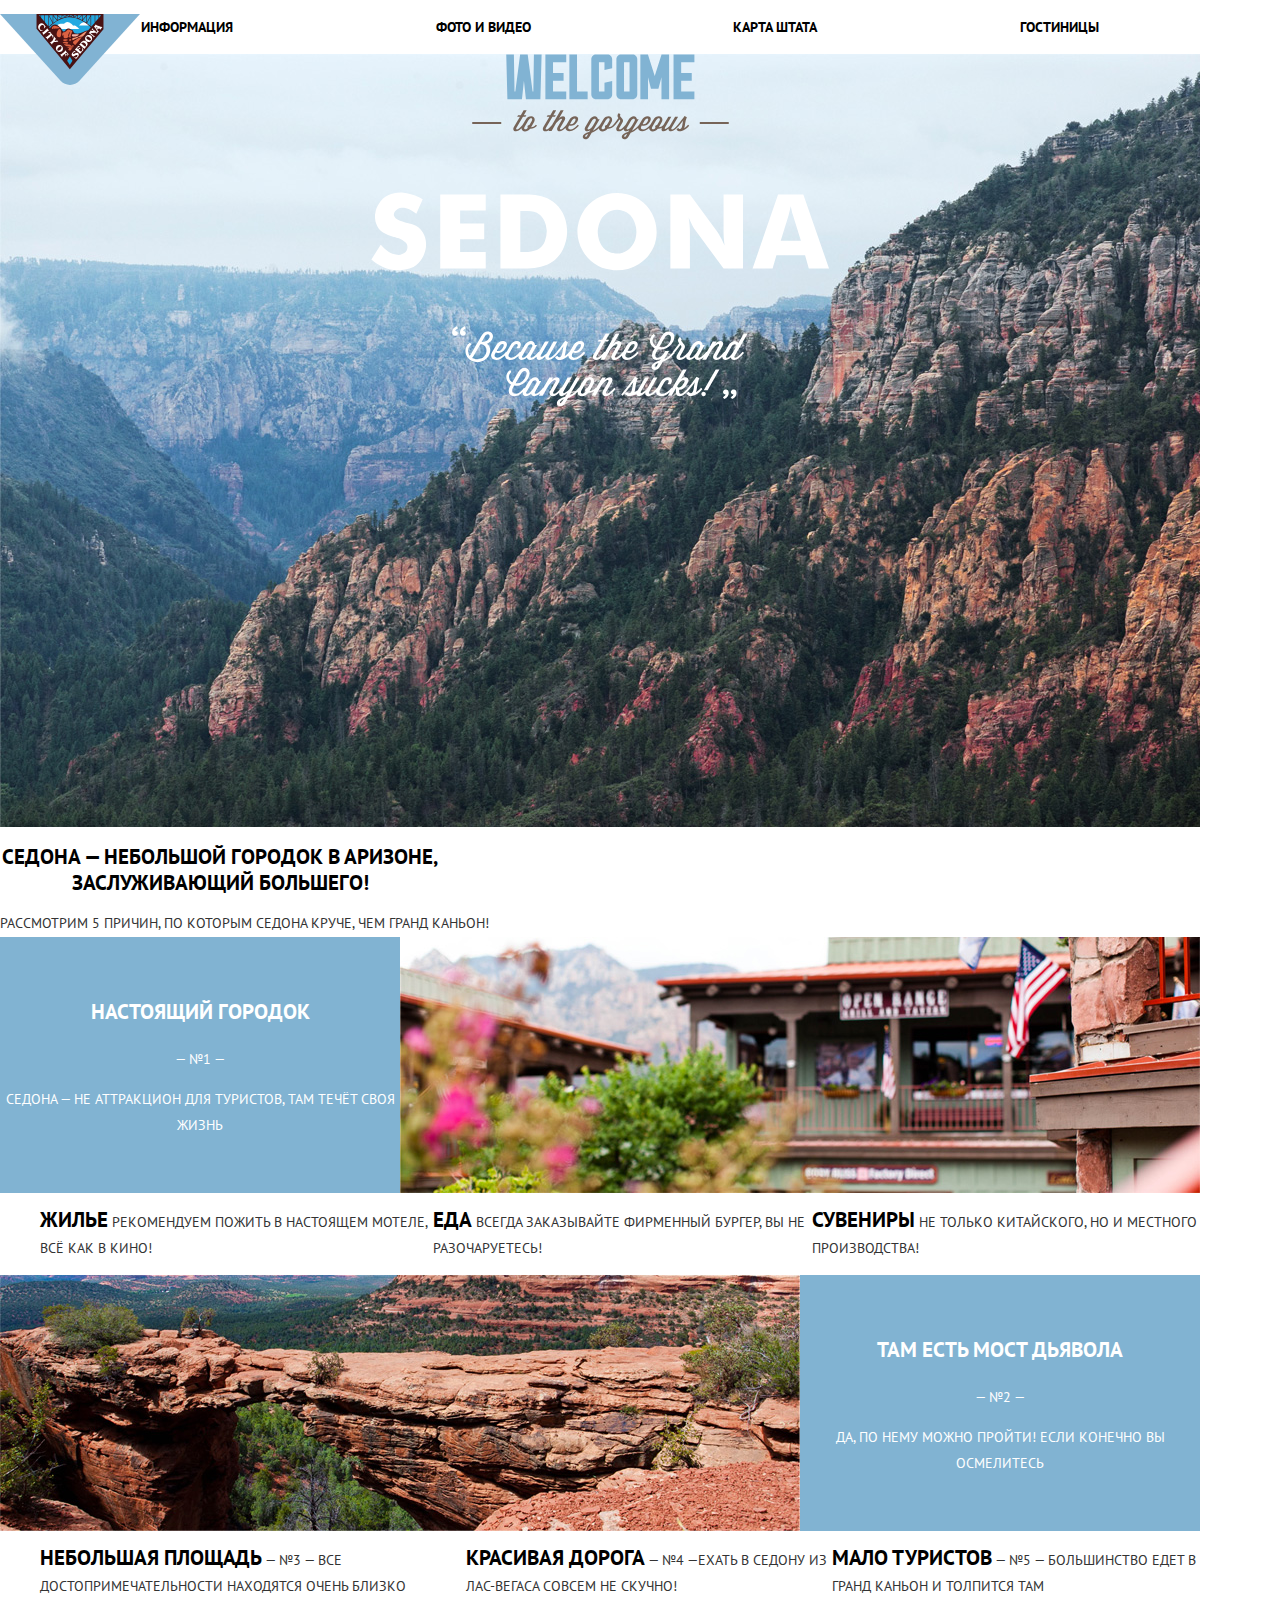
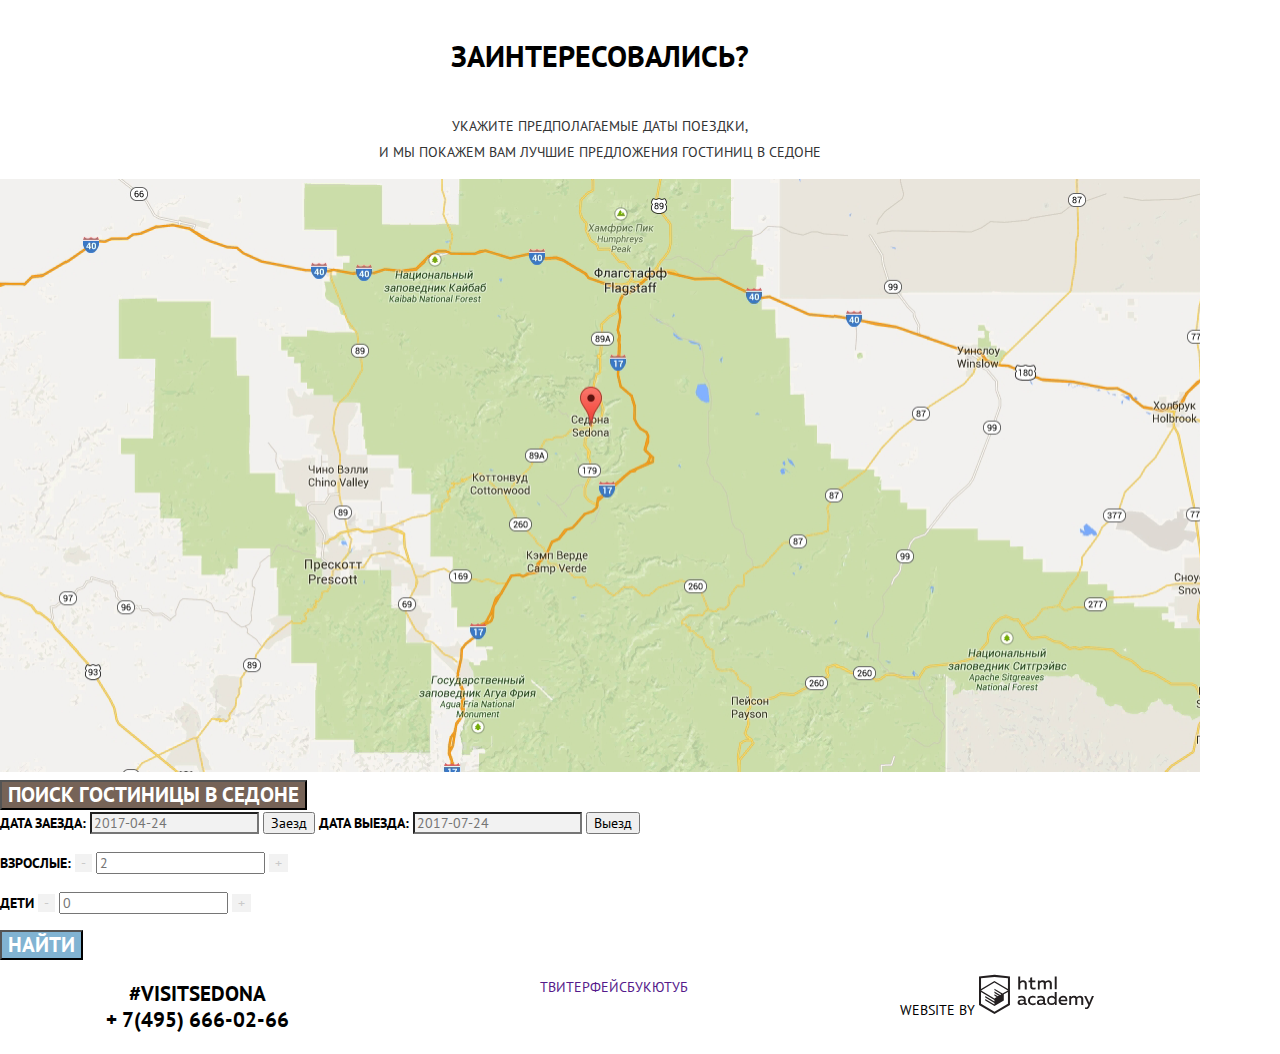
<file: index.html>
<!DOCTYPE html>
<html lang="ru">

<head>
  <meta charset="utf-8">
  <title>HTML Academy: Седона</title>
  <link href="https://fonts.googleapis.com/css?family=PT+Sans:400,700&display=swap&subset=cyrillic" rel="stylesheet">
  <link href="css/normalize.css" rel="stylesheet">
  <link href="css/style.css" rel="stylesheet">
</head>

<body>
  <header>
    <nav class="block-nav">
      <a href="index.html">
        <img class="logo" src="img/logo.svg" width="140" height="71" alt="Логотип Booking Sedona">
      </a>
      <ul class="list-nav">
        <li><a href="#">Информация</a></li>
        <li><a href="#">Фото и видео</a></li>
        <li><a href="#">Карта Штата</a></li>
        <li><a href="inner.html">Гостиницы</a></li>
      </ul>
    </nav>
  </header>
  <main>
    <div class="main-image">
      <h1 class="visually-hidden">Booking Sedona</h1>
      <img src="img/intro-welcome.svg" width="459" height="353" alt="welcome">
    </div>
    <div class="center">
      <h2 class="title-sedona">Седона — небольшой городок в Аризоне,
        заслуживающий большего!</h2>
      <p class="five-advantages">Рассмотрим 5 причин, по которым Седона круче, чем гранд каньон!</p>
    </div>
    <article class="first-advantages">
      <div class="present-city">
        <h3 class="first-title-advantages">Настоящий городок</h3>
        <span>— №1 —</span>
        <p>Седона — не аттракцион для туристов,
          там течёт своя жизнь
        </p>
      </div>
      <img src="img/feature-picture.jpg" width="800" height="256" alt="Вид на городок">
    </article>

    <div class="list-advantages">
      <ul class="advantages">
        <li>
          <span class="title-advantages">Жилье</span>
          <span class="description-advantages">Рекомендуем пожить в настоящем
          мотеле, всё как в кино!</span>
        </li>
        <li>
          <span class="title-advantages"> Еда</span>
          <span class="description-advantages">Всегда заказывайте фирменный бургер,
          вы не разочаруетесь!</span>
        </li>
        <li>
          <span class="title-advantages">Сувениры</span>
          <span class="description-advantages">Не только китайского, но и местного
          производства!</span>
        </li>
      </ul>
    </div>

    <article class="second-advantages">
      <img src="img/bridge-diablo.jpg" width="800" height="256" alt="Мост дьявола">
      <div class="bridge-diablo">
      <h3 class="second-title-advantages">Там есть Мост дьявола</h3>
      <span>— №2 —</span>
      <p>Да, по нему можно пройти! Если конечно
        вы осмелитесь
      </p>
      </div>
    </article>
    <div>
      <ul class="advantages">
        <li>
          <span class="title-advantages">Небольшая площадь</span>
          <span class="description-advantages">— №3 — Все достопримечательности
            находятся очень близко</span>
        </li>
        <li>
          <span class="title-advantages">Красивая дорога</span>
          <span class="description-advantages">— №4 —Ехать в Седону из Лас-Вегаса совсем
            не скучно!</span>
        </li>
        <li>
          <span class="title-advantages">Мало туристов</span>
          <span class="description-advantages">— №5 — Большинство едет в гранд каньон
            и толпится там</span>
        </li>
      </ul>
    </div>
    <div class="book-sedona">
      <h3 class="interested">Заинтересовались?</h3>
      <p class="data-travel">Укажите предполагаемые даты поездки,<br>
        и мы покажем вам лучшие предложения гостиниц в седоне
      </p>
    </div>
    <div>
      <a class="map" href="#">
        <img src="img/map.png" width="1200" height="593" alt="Карта">
      </a>
    </div>
    <div>
      <h3 class="visually-hidden">Стоимость гостиницы в седоне</h3>
      <button class="search-sedona" type="button">Поиск гостиницы в седоне</button>
      <form class="find-hotel" action="https://echo.htmlacademy.ru" method="post">
        <label  class="data" for="data-in">Дата заезда:</label>
        <input class="data-in" type="text" name="data-in" placeholder="2017-04-24" />
        <button type="button" name="calendar">Заезд</button>
        <label class="data" for="data-out">Дата выезда:</label>
        <input class="data-out" type="text" name="data-out" placeholder="2017-07-24" />
        <button type="button" name="calendar">Выезд</button>
        <p>
          <label class="adults" for="adults">Взрослые:</label>
          <button class="minus" type="button">-</button>
          <input type="number" name="adults" placeholder="2">
          <button class="plus" type="button">+</button>
        </p>
        <p>
          <label class="children" for="children">Дети</label>
          <button class="minus" type="button">-</button>
          <input type="number" name="children" placeholder="0">
          <button class="plus" type="button">+</button>
        </p>
      </form>
      <button class="find-button" type="submit">Найти</button>
    </div>
  </main>
  <footer class="list-footer">
    <p class="tag">
      #visitSEDONA<br>
      <a  class="phone" href="tel:+7495666-02-66"> + 7(495) 666-02-66</a>
    </p>
    <div>
      <ul class="list-footer">
        <li><a href="">Твитер</a></li>
        <li><a href="">Фейсбук</a></li>
        <li><a href="">Ютуб</a></li>
      </ul>

    </div>
    <p>
      Website by
      <a href="https://htmlacademy.ru/intensive/htmlcss">
        <img class="logo-footer" src="img/logo-htmlacademy.svg" width="115" height="41" alt="HTML Academy">
      </a>
    </p>
  </footer>
</body>

</html>
</file>
<file: css/style.css>
body {
  width: 1200px;
  margin: 0;
  padding: 0;
  font-family: "PT Sans", "Arial", sans-serif;
  font-size: 14px;
  line-height: 26px;
  color: #000000;
  text-transform: uppercase;
  background-color: #ffffff;
  text-align: left;
}

img {
  max-width: 100%;
}

html {
  -webkit-box-sizing: border-box;
  box-sizing: border-box;
}

*, *::before, *::after {
  -webkit-box-sizing: inherit;
  box-sizing: inherit;
}

a {
  text-decoration: none;
}

.visually-hidden:not(:focus):not(:active),
input[type="checkbox"].visually-hidden,
[type="radio"].visually-hidden {
  position: absolute;
  width: 1px;
  height: 1px;
  margin: -1px;
  border: 0;
  padding: 0;
  white-space: nowrap;
  -webkit-clip-path: inset(100%);
  clip-path: inset(100%);
  clip: rect(0 0 0 0);
  overflow: hidden;
}

.list-nav,
.advantages,
.list-footer,
.image-form li {
  list-style: none;
}

.list-nav {
  text-decoration: none;
  display: flex;
  flex-direction: row;
  justify-content: space-around;
  font-weight: bold;
  text-align: center;
}

.center {
  justify-content: center;
}

.list-nav a {
  color: #000000;
}

.list-nav a:hover,
.title-hotel:hover {
  color: #81b3d2;
}

.list-nav a:active,
.title-hotel:active {
  color: rgba(0, 0, 0, 0.3);
}

.rating-hotel {
  color: #666666;
  background-color: #f2f2f2;
  text-align: center;
  text-transform: uppercase;
}

.title-sedona {
  width: 440px;
  height: 48px;
  display: flex;
  justify-content: center;
  font-size: 21px;
  font-weight: bold;
  text-align: center;
}

.first-title-advantages,
.second-title-advantages {
  font-size: 21px;
  font-weight: bold;
  text-align: center;
}

.five-advantages {
  width: 489px;
  height: 13px;
}

.five-advantages,
.data-travel {
  color: #333333;
  text-align: center;
}

.title-advantages {
  font-size: 21px;
  font-weight: bold;
  text-align: center;
}

.description-advantages {
  color: #333333;
  text-align: center;
}

.interested {
  font-size: 30px;
  font-weight: bold;
}

.tag,
.phone {
  color: #000000;
  font-size: 21px;
  text-align: center;
  font-weight: bold;
}

.title-sort {
  font-weight: bold;
}

.unit-sort {
  color: #ffffff;
}

.button-show {
  text-transform: uppercase;
}

.search-filter {
  font-size: 21px;
  font-weight: bold;
}

.unit-search-filter {
  font-size: 12px;
}

.title-hotel {
  color: #000000;
  font-size: 21px;
  font-weight: bold;
}

.more {
  font-weight: bold;
}

.reservation {
  color: #ffffff;
  font-weight: bold;
}

.main-image {
  width: 1200px;
  height: 773px;
  display: flex;
  justify-content: center;
  background-image: url("../img/background-photo.jpg");
  background-color: #81b3d2;
}

.first-advantages,
.second-advantages {
  display: flex;
}


.present-city,
.bridge-diablo {
  display: flex;
  flex-direction: column;
  justify-content: center;
  text-align: center;
  background-color: #81b3d2;
  color: #ffffff;
}

.advantages {
  display: flex;
  justify-content: space-around;
  align-items: center;
}

.list-advantages {
  display: flex;
}

.book-sedona {
  display: flex;
  flex-direction: column;
  align-items: center;
}

.list-footer {
  display: flex;
  justify-content: space-around;
}

.logo {
  position: absolute;

}

.logo-footer:hover {
  color: #81b3d2;
}

.logo-footer:active {
  color: #bdbbbc;
}

.search-sedona,
.reservation {
  color: #ffffff;
  background-color: #766357;
  font-size: 21px;
  font-weight: bold;
  text-transform: uppercase;
}

.search-sedona:hover,
.reservation:hover {
  background-color: #604e43;
}

.search-sedona:active,
.reservation:active {
  background-color: #503e33;
  color: rgba(255, 255, 255, 0.3);
}

.data,
.adults,
.children {
  font-weight: bold;
}

.data-in,
.data-out {
  background-color: #f2f2f2;
}

.data-in:hover,
.data-out:hover {
  background-color: #ebebeb;
}

.data-in:focus,
.data-out:focus {
  background-color: #ffffff;
  outline-color: #ffffff;
}

.plus,
.minus {
  background-color: #f2f2f2;
  color: #cacaca;
  border: none;
  outline: #f2f2f2;
}

.plus:hover,
.minus:hover {
  background-color: #f2f2f2;
  color: #000000;
  outline: #f2f2f2;
}

.plus:active,
.minus:active {
  background-color: #f2f2f2;
  color: #81b3d2;
  outline: #f2f2f2;
}

.find-button {
  font-size: 21px;
  color: #ffffff;
  font-weight: bold;
  background-color: #81b3d2;
  text-transform: uppercase;
}

.more {
  color: #ffffff;
  background-color: #81b3d2;
}

.find-button:hover,
.more:hover {
  background-color: #669ec0;
  outline: #f2f2f2;
}

.find-button:active,
.more:active {
  background-color: #5496bd;
  color: rgba(255, 255, 255, 0.3);
  outline: #81b3d2;
}

.image-form {
  color: #ffffff;
  background-image: url("../img/filter-background.jpg");
}

.button-show {
  color: #ffffff;
  background-color: rgba(0, 0, 0, 0);
  border: solid 2px #ffffff;
  border-radius: 2px;

}

.button-show:hover {
  color: #000;
  background-color: #fffff;
  border: solid 2px #ffffff;
  border-radius: 2px;
}

/*.unit-sort input {
  background-color: rgba(0, 0, 0, 0);
  border: solid 2px #ffffff;
} */

.unit-search-filter a {
  color: rgba(0, 0, 0, 0.3);
}

.unit-search-filter a:hover {
  color: #81b3d2;
}

.unit-search-filter a:active {
  color: #000000;
}
</file>
